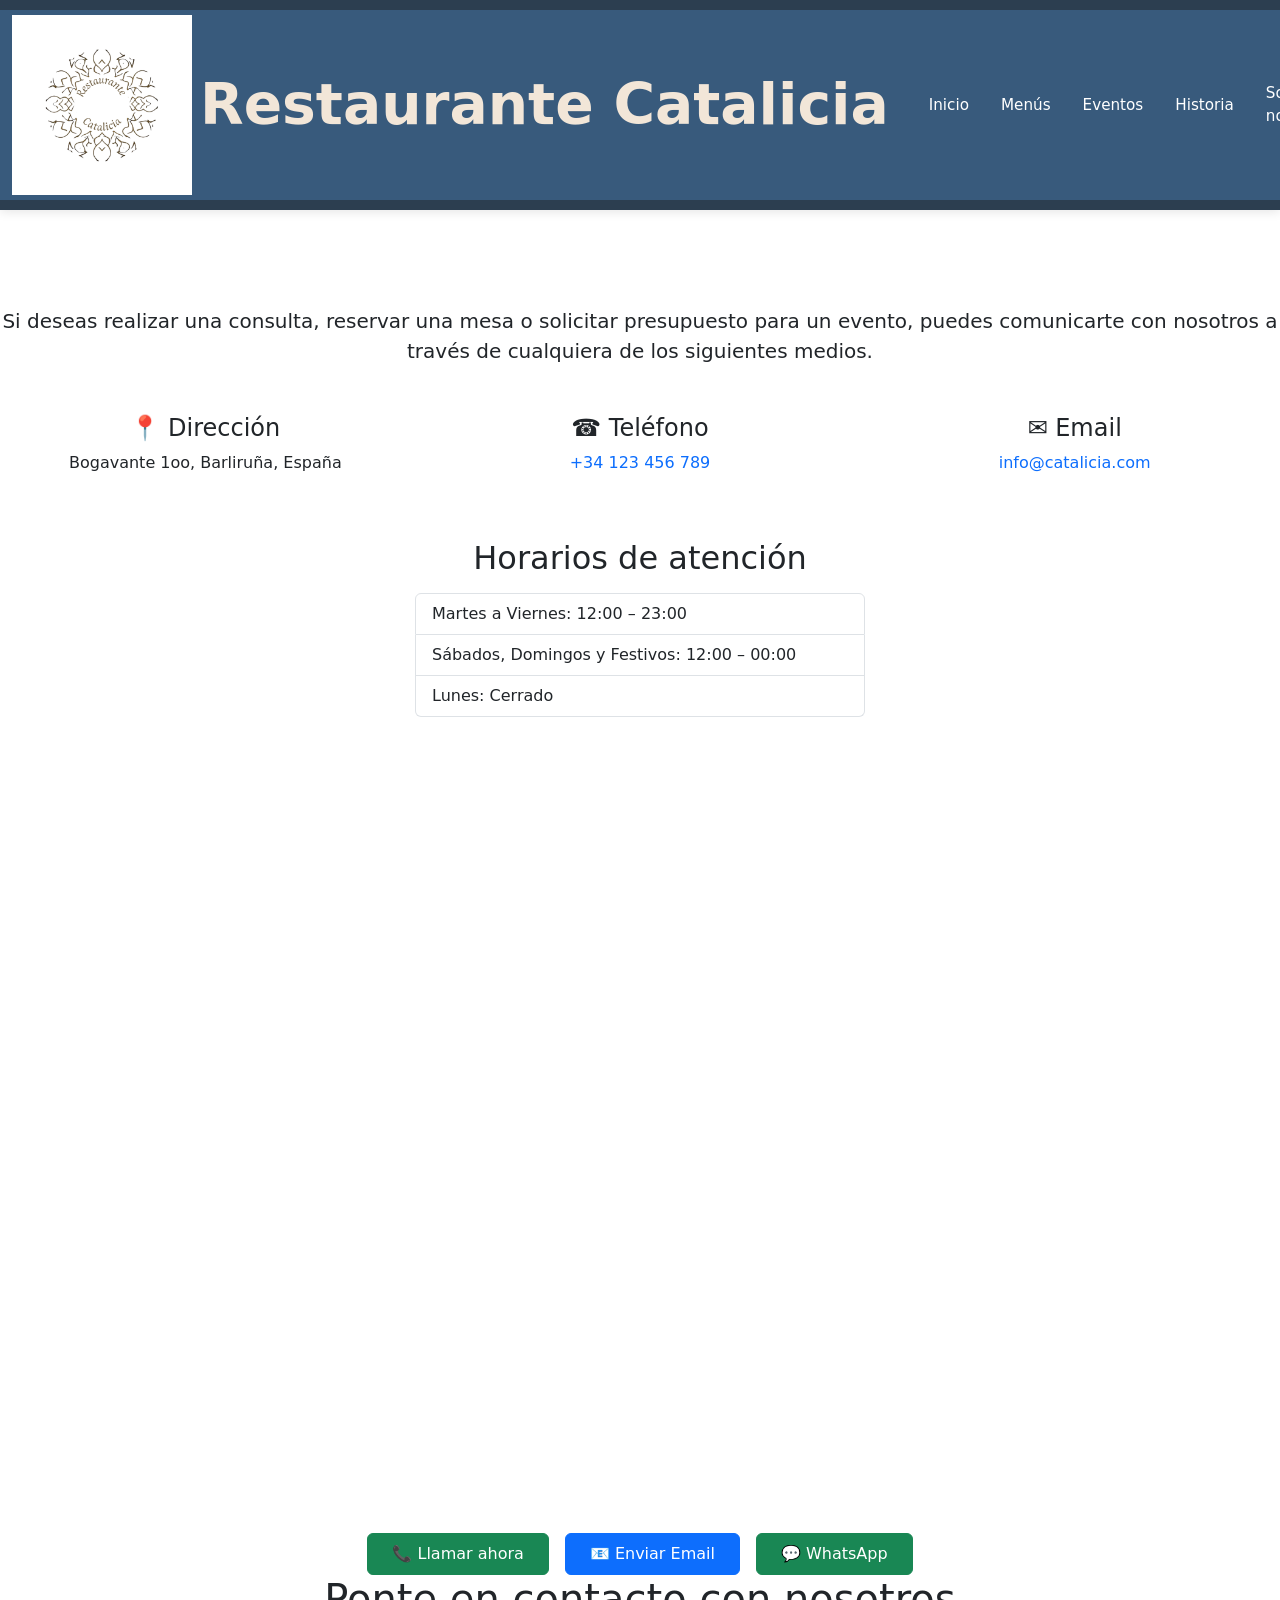
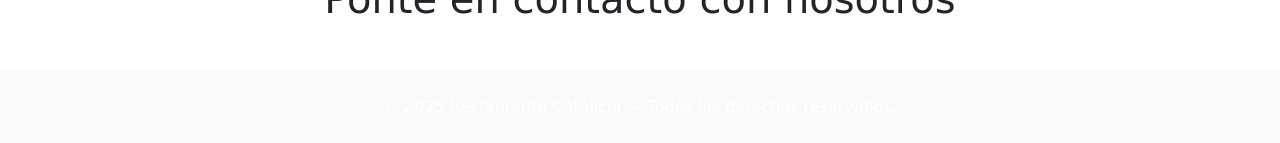
<file: contact.html>
<!DOCTYPE html>
<html lang="es">
<head>
    <meta charset="UTF-8">
    <meta name="viewport" content="width=device-width, initial-scale=1.0">
    <title>Contacto – Restaurante Catalicia</title>
    
    <link href="https://cdn.jsdelivr.net/npm/bootstrap@5.3.2/dist/css/bootstrap.min.css" rel="stylesheet">
    <link rel="stylesheet" href="index.css">
</head>

<body>
    
 <header class="headerContainer">
    <nav class="navbar navbar-expand-lg custom-navbar">
        <div class="container-fluid">
            <a class="navbar-brand d-flex align-items-center fw-bold" href="index.html">
                <img src="images/images_Logos/logoconletra.png" alt="Logo Catalicia" class="logo">
                <span class="ms-2"> Restaurante Catalicia</span>
            </a>

            <button class="navbar-toggler" type="button" data-bs-toggle="collapse" data-bs-target="#NavbarNav">
                <span class="navbar-toggler-icon"></span>
            </button>

            <div class="collapse navbar-collapse" id="NavbarNav">
                <ul class="navbar-nav ms-auto">
                    <li class="nav-item"><a class="nav-link" href="index.html">Inicio</a></li>
                    <li class="nav-item"><a class="nav-link" href="menus.html">Menús</a></li>
                    <li class="nav-item"><a class="nav-link" href="eventos.html">Eventos</a></li>
                    <li class="nav-item"><a class="nav-link" href="historia.html">Historia</a></li>
                    <li class="nav-item"><a class="nav-link" href="sobreNosotros.html">Sobre nosotros</a></li>
                    <li class="nav-item"><a class="nav-link" href="contacto.html">Contacto</a></li>
                </ul>
            </div>
        </div>
    </nav>
</header>  

<main cla
<main class="container py-5"></main>

<p class="text-center mb-5 fs-5">
    Si deseas realizar una consulta, reservar una mesa o solicitar presupuesto para un evento,
    puedes comunicarte con nosotros a través de cualquiera de los siguientes medios.
</p>

<div class="row text-center mb-5">
    <div class="col-md-4">
        <h4>📍 Dirección</h4>
        <p>Bogavante 1oo, Barliruña, España</p>
    </div>
    <div class="col-md-4">
        <h4>☎️ Teléfono</h4>
        <p><a href="tel:+34123456789" class="text-decoration-none">+34 123 456 789</a></p>
    </div>
    <div class="col-md-4">
        <h4>✉️ Email</h4>
        <p><a href="email:info@catalicia.com" class="text-decoration-none">info@catalicia.com</a></p>
    </div>
</div>
<div>
<h2 class="text-center mb-3">Horarios de atención</h2>
<ul class="list-group mx-auto mb-5" style="max-width: 450px;">
    <li class="list-group-item">Martes a Viernes: 12:00 – 23:00</li>
    <li class="list-group-item">Sábados, Domingos y Festivos: 12:00 – 00:00</li>
    <li class="list-group-item">Lunes: Cerrado</li>
</ul>
</div>
<div class="ratio ratio-16x9 mb-5">
  <iframe
    src="https://www.google.com/maps/embed?pb=!1m18!1m12!1m3!1d30288.123456789!2d-0.3454011!3d38.7927067!2m3!1f0!2f0!3f0!3m2!1i1024!2i768!4f13.1!3m3!1m2!1s0x0%3A0x0!2zMzjCsDQ3JzE2LjAiTiAwwrAwMjbn1YzLjEiRQ!5e0!3m2!1ses!2ses!4v1701012345678!5m2!1ses!2ses"
    style="border:0;"
    allowfullscreen=""
    loading="lazy">
  </iframe>
</div>

<div class="d-flex flex-column flex-md-row justify-content-center gap-3 text-center mt-4">
    <a href="tel:+34123456789" class="btn btn-success px-4 py-2">📞 Llamar ahora</a>
    <a href="mailto:info@catalicia.com" class="btn btn-primary px-4 py-2">📧 Enviar Email</a>
    <a href="https://wa.me/34123456789" class="btn btn-success px-4 py-2">💬 WhatsApp</a>
</div>


    <h1 class="text-center mb-4">Ponte en contacto con nosotros</h1>
</main>

<footer class="text-center py-4 bg-light mt-5">
    <p class="mb-0">© 2025 Restaurante Catalicia — Todos los derechos reservados.</p>
</footer>

<script src="https://cdn.jsdelivr.net/npm/bootstrap@5.3.2/dist/js/bootstrap.bundle.min.js"></script>
</body>
</html>
</file>
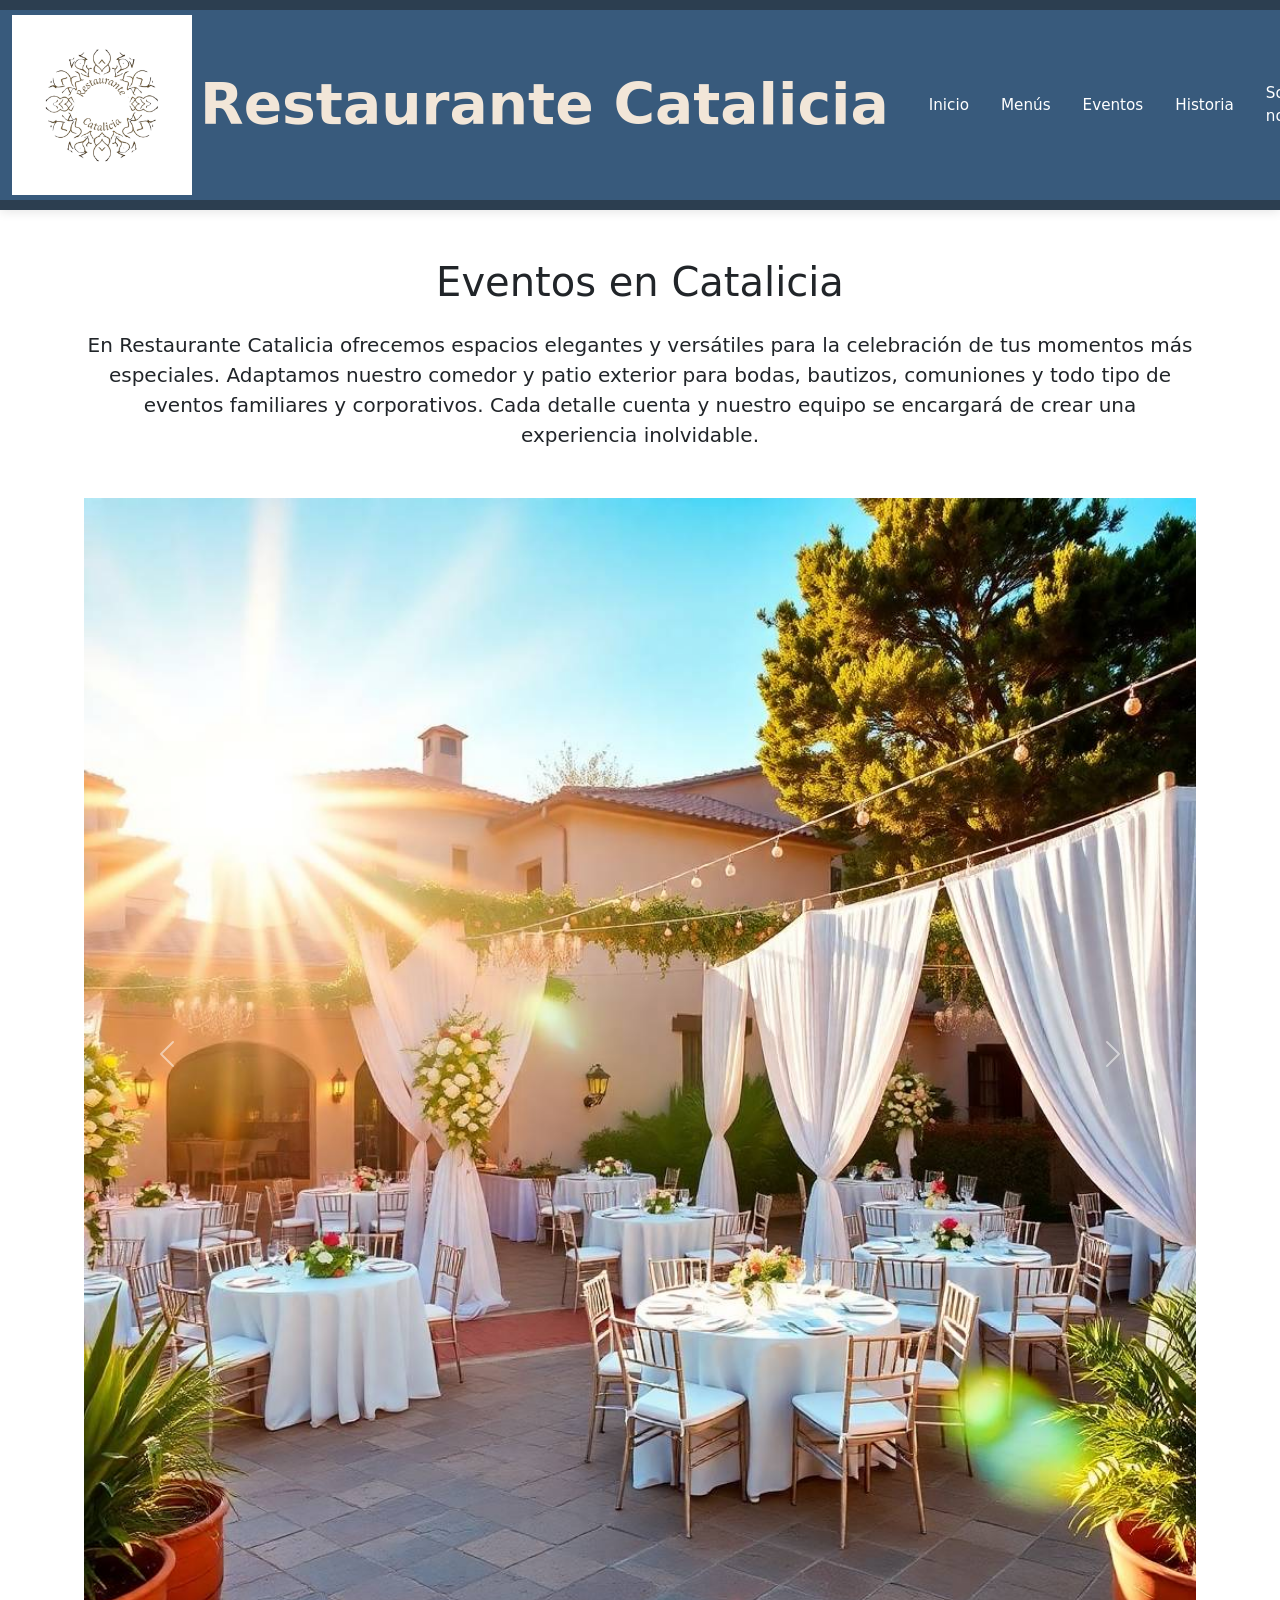
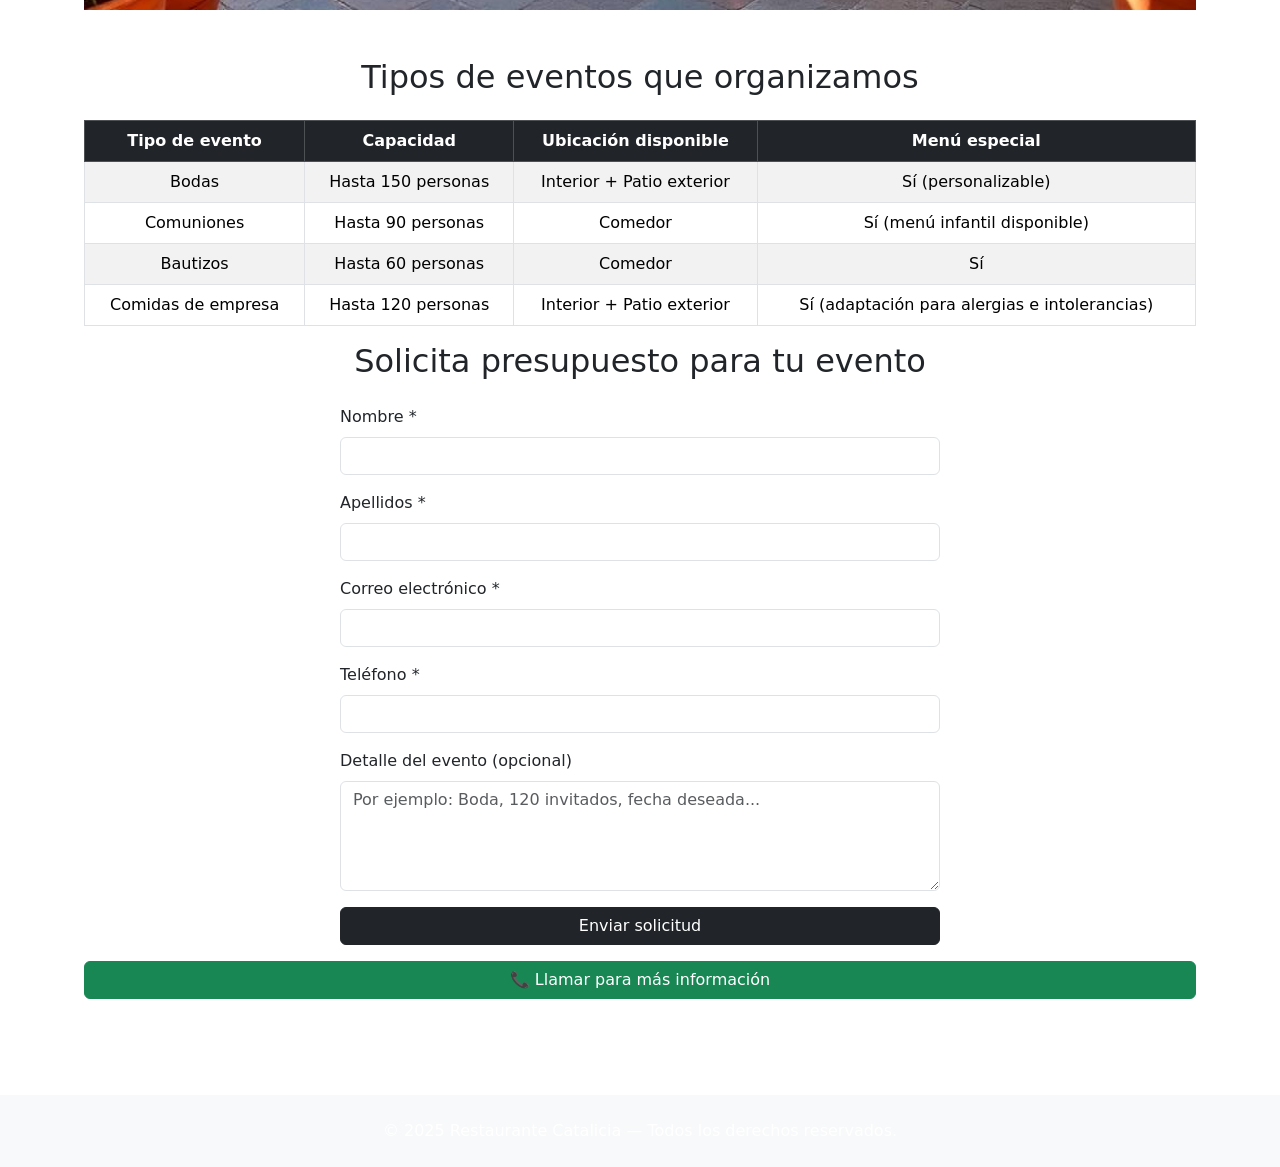
<file: events.html>
<!DOCTYPE html>
<html lang="es">
<head>
    <meta charset="UTF-8">
    <meta name="viewport" content="width=device-width, initial-scale=1.0">
    <title>Eventos</title>
    
    <link href="https://cdn.jsdelivr.net/npm/bootstrap@5.3.2/dist/css/bootstrap.min.css" rel="stylesheet">
    <link rel="stylesheet" href="index.css">
</head>

<body>

    <header class="headerContainer">
    <nav class="navbar navbar-expand-lg custom-navbar">
        <div class="container-fluid">
            <a class="navbar-brand d-flex align-items-center fw-bold" href="index.html">
                <img src="images/images_Logos/logoconletra.png" alt="Logo Catalicia" class="logo">
                <span class="ms-2"> Restaurante Catalicia</span>
            </a>

            <button class="navbar-toggler" type="button" data-bs-toggle="collapse" data-bs-target="#NavbarNav">
                <span class="navbar-toggler-icon"></span>
            </button>

            <div class="collapse navbar-collapse" id="NavbarNav">
                <ul class="navbar-nav ms-auto">
                    <li class="nav-item"><a class="nav-link" href="index.html">Inicio</a></li>
                    <li class="nav-item"><a class="nav-link" href="menus.html">Menús</a></li>
                    <li class="nav-item"><a class="nav-link" href="eventos.html">Eventos</a></li>
                    <li class="nav-item"><a class="nav-link" href="historia.html">Historia</a></li>
                    <li class="nav-item"><a class="nav-link" href="sobreNosotros.html">Sobre nosotros</a></li>
                    <li class="nav-item"><a class="nav-link" href="contacto.html">Contacto</a></li>
                </ul>
            </div>
        </div>
    </nav>
</header>


<main class="container py-5">

    <h1 class="text-center mb-4">Eventos en Catalicia</h1>
    <p class="text-center mb-5 fs-5">
        En Restaurante Catalicia ofrecemos espacios elegantes y versátiles para la celebración de tus momentos más especiales.
        Adaptamos nuestro comedor y patio exterior para bodas, bautizos, comuniones y todo tipo de eventos familiares y corporativos.
        Cada detalle cuenta y nuestro equipo se encargará de crear una experiencia inolvidable.
    </p>

    <div id="carouselEventos" class="carousel slide mb-5" data-bs-ride="carousel">
        <div class="carousel-inner">
            <div class="carousel-item active">
                <img src="images/imagesEvents/events1.jpg" class="d-block w-100" alt="Evento en comedor exterior">
            </div>
            <div class="carousel-item">
                <img src="images/imagesEvents/events2.jpg" class="d-block w-100" alt="Evento en patio exterior">
            </div>
            <div class="carousel-item">
                <img src="images/imagesEvents/events4.jpg" class="d-block w-100" alt="Decoración para boda">
            </div>
            <div class="carousel-item">
                <img src="images/imagesEvents/events5.jpg" class="d-block w-100" alt="Montaje para comida de empresa">
            </div>
        </div>

        <button class="carousel-control-prev" type="button" data-bs-target="#carouselEventos" data-bs-slide="prev">
            <span class="carousel-control-prev-icon"></span>
        </button>
        <button class="carousel-control-next" type="button" data-bs-target="#carouselEventos" data-bs-slide="next">
            <span class="carousel-control-next-icon"></span>
        </button>
    </div>
<h2 class="text-center mt-5 mb-4">Tipos de eventos que organizamos</h2>

<div class="table-responsive">
    <table class="table table-bordered table-striped text-center align-middle">
        <thead class="table-dark">
            <tr>
                <th>Tipo de evento</th>
                <th>Capacidad</th>
                <th>Ubicación disponible</th>
                <th>Menú especial</th>
            </tr>
        </thead>
        <tbody>
            <tr>
                <td>Bodas</td>
                <td>Hasta 150 personas</td>
                <td>Interior + Patio exterior</td>
                <td>Sí (personalizable)</td>
            </tr>
            <tr>
                <td>Comuniones</td>
                <td>Hasta 90 personas</td>
                <td>Comedor</td>
                <td>Sí (menú infantil disponible)</td>
            </tr>
            <tr>
                <td>Bautizos</td>
                <td>Hasta 60 personas</td>
                <td>Comedor</td>
                <td>Sí</td>
            </tr>
            <tr>
                <td>Comidas de empresa</td>
                <td>Hasta 120 personas</td>
                <td>Interior + Patio exterior</td>
                <td>Sí (adaptación para alergias e intolerancias)</td>
            </tr>
        </tbody>
    </table>
</div>


    <h2 class="text-center mb-4">Solicita presupuesto para tu evento</h2>

    <form class="mx-auto" style="max-width: 600px;">
        <div class="mb-3">
            <label for="nombre" class="form-label">Nombre *</label>
            <input type="text" class="form-control" id="nombre" required>
        </div>
        <div class="mb-3">
            <label for="apellidos" class="form-label">Apellidos *</label>
            <input type="text" class="form-control" id="apellidos" required>
        </div>
        <div class="mb-3">
            <label for="email" class="form-label">Correo electrónico *</label>
            <input type="email" class="form-control" id="email" required>
        </div>
        <div class="mb-3">
            <label for="telefono" class="form-label">Teléfono *</label>
            <input type="tel" class="form-control" id="telefono" required>
        </div>
        <div class="mb-3">
            <label for="detalle" class="form-label">Detalle del evento (opcional)</label>
            <textarea class="form-control" id="detalle" rows="4" placeholder="Por ejemplo: Boda, 120 invitados, fecha deseada..."></textarea>
        </div>
        <button type="submit" class="btn btn-dark w-100">Enviar solicitud</button>
    </form>

    <a href="tel:+34123456789" class="btn btn-success w-100 mt-3">📞 Llamar para más información</a>


</main>


<footer class="text-center py-4 bg-light mt-5">
    <p class="mb-0">© 2025 Restaurante Catalicia — Todos los derechos reservados.</p>
</footer>

<script src="https://cdn.jsdelivr.net/npm/bootstrap@5.3.2/dist/js/bootstrap.bundle.min.js"></script>
</body>
</html>
</file>
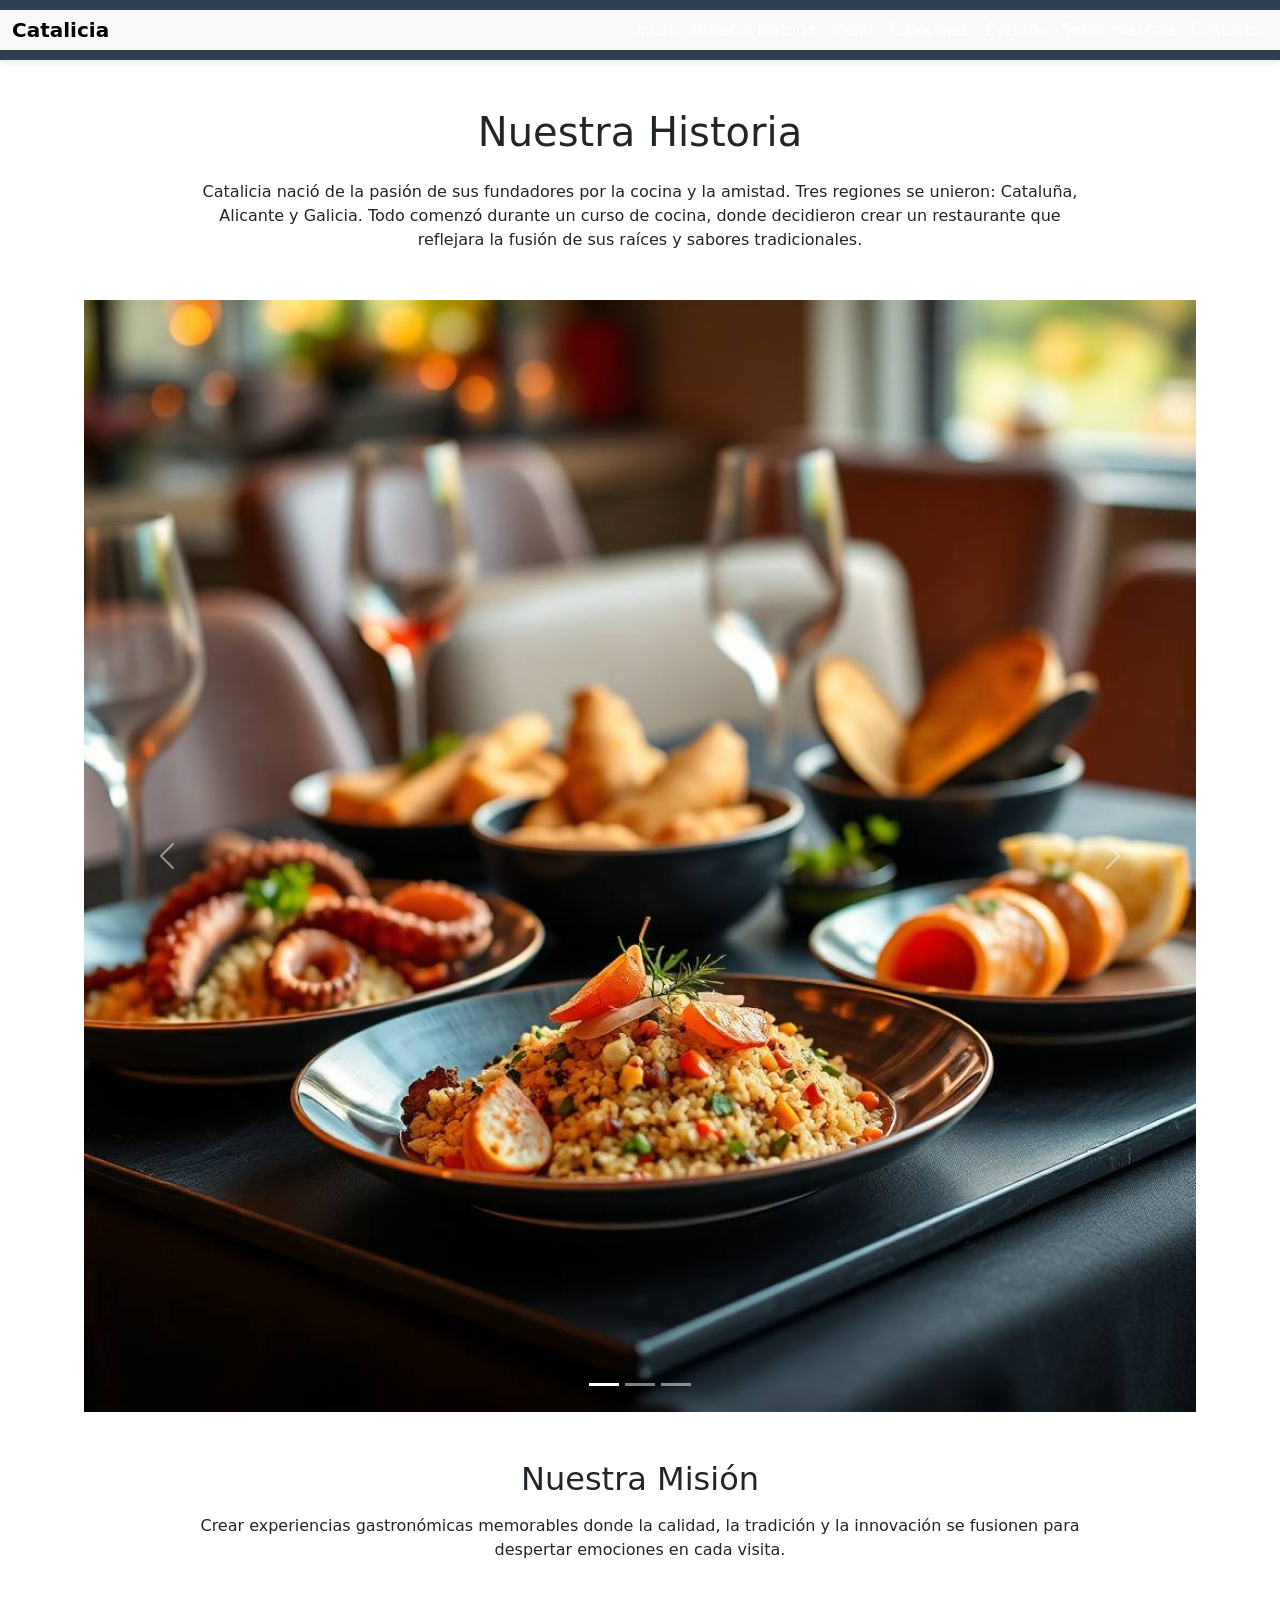
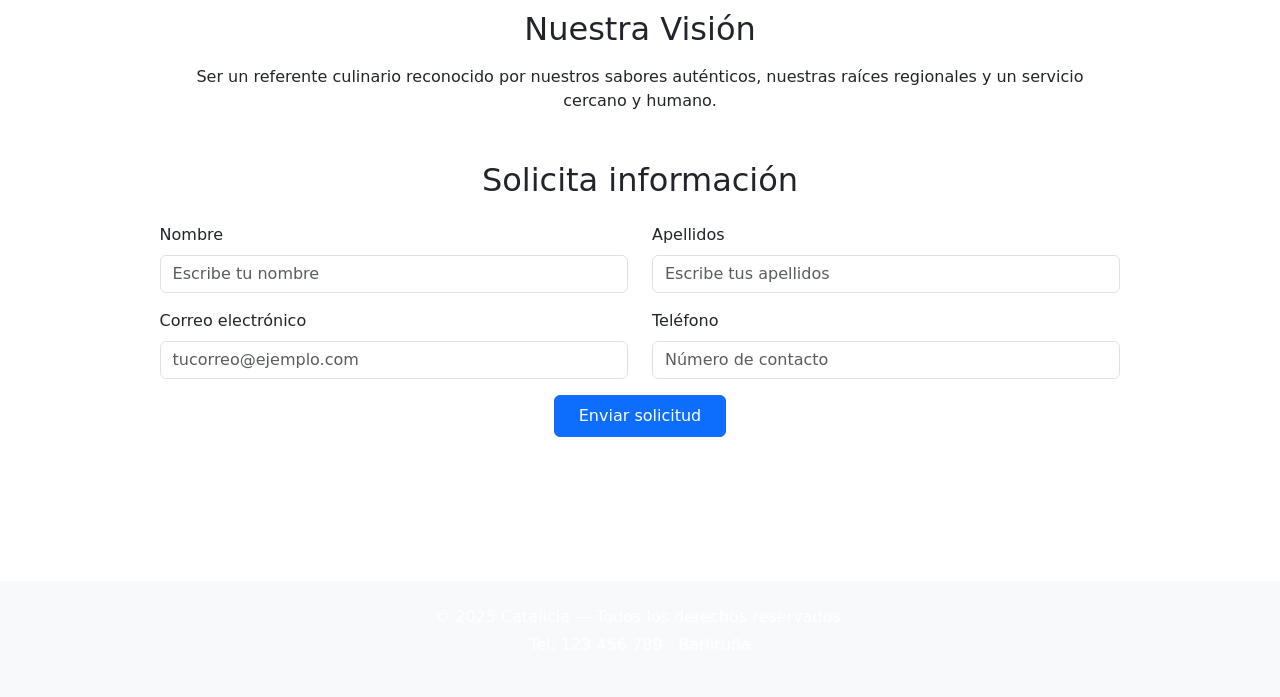
<file: historia.html>
<!DOCTYPE html>
<html lang="es">
<head>
    <meta charset="UTF-8">
    <meta name="viewport" content="width=device-width, initial-scale=1.0">
    <title>Historia</title>

    <link href="https://cdn.jsdelivr.net/npm/bootstrap@5.3.2/dist/css/bootstrap.min.css" rel="stylesheet">
    <link rel="stylesheet" href="index.css">

</head>
    <script src="https://cdn.jsdelivr.net/npm/bootstrap@5.3.3/dist/js/bootstrap.bundle.min.js"></script>

<body>

    <header class="headerContainer">
    <nav class="navbar navbar-expand-lg navbar-light bg-light">
        <div class="container-fluid">

            
            <a class="navbar-brand fw-bold" href="index.html">Catalicia</a>

            
            <button class="navbar-toggler" type="button" data-bs-toggle="collapse"
                data-bs-target="#NavbarNav" aria-controls="NavbarNav" aria-expanded="false"
                aria-label="Toggle navigation">
                <span class="navbar-toggler-icon"></span>
            </button>

            
            <div class="collapse navbar-collapse" id="NavbarNav">
                <ul class="navbar-nav ms-auto">

                    <li class="nav-item">
                        <a class="nav-link" href="index.html">Inicio</a>
                    </li>

                    <li class="nav-item">
                        <a class="nav-link" href="historia.html">Nuestra Historia</a>
                    </li>

                    <li class="nav-item">
                        <a class="nav-link" href="menu.html">Menú</a>
                    </li>

                    <li class="nav-item">
                        <a class="nav-link" href="especiales.html">Especiales</a>
                    </li>

                    <li class="nav-item">
                        <a class="nav-link" href="eventos.html">Eventos</a>
                    </li>

                    <li class="nav-item">
                        <a class="nav-link" href="sobre-nosotros.html">Sobre nosotros</a>
                    </li>

                    <li class="nav-item">
                        <a class="nav-link" href="contacto.html">Contacto</a>
                    </li>

                </ul>
            </div>
        </div>
    </nav>
</header>



    <main class="mainContainer container py-5">

        <section class="sectionHistory text-center mb-5">
            <h1 class="sectionTitle mb-4">Nuestra Historia</h1>
            <p class="sectionDescription mx-auto" style="max-width: 900px;">
                Catalicia nació de la pasión de sus fundadores por la cocina y la amistad.
                Tres regiones se unieron: Cataluña, Alicante y Galicia. Todo comenzó durante un
                curso de cocina, donde decidieron crear un restaurante que reflejara la fusión
                de sus raíces y sabores tradicionales.
            </p>
        </section>

        
        <section class="sectionCarouselHistory mb-5">

            <div id="carouselHistoria" class="carousel slide" data-bs-ride="carousel">
                <div class="carousel-indicators">
                    <button type="button" data-bs-target="#carouselHistoria" data-bs-slide-to="0" class="active"></button>
                    <button type="button" data-bs-target="#carouselHistoria" data-bs-slide-to="1"></button>
                    <button type="button" data-bs-target="#carouselHistoria" data-bs-slide-to="2"></button>
                </div>
                <div class="carousel-inner">
                    <div class="carousel-item active">
                        <img src="images/imagesFood/food8.jpg" class="d-block w-100" alt="Mesa con platos variados">
                    </div>
                    <div class="carousel-item">
                        <img src="images/imagesFrontal/frontal1.jpg" class="d-block w-100" alt="Fachada del restaurante">
                    </div>
                    <div class="carousel-item">
                        <img src="images/imagesKitchen/kitchen4.jpg" class="d-block w-100" alt="Cocina del restaurante">
                    </div>
                </div>
                <button class="carousel-control-prev" type="button" data-bs-target="#carouselHistoria" data-bs-slide="prev">
                    <span class="carousel-control-prev-icon"></span>
                </button>
                <button class="carousel-control-next" type="button" data-bs-target="#carouselHistoria" data-bs-slide="next">
                    <span class="carousel-control-next-icon"></span>
                </button>
            </div>
        </section>

        <section class="sectionMissionVision text-center">
            <h2 class="sectionTitle mb-3">Nuestra Misión</h2>
            <p class="sectionDescription mx-auto" style="max-width: 900px;">
                Crear experiencias gastronómicas memorables donde la calidad, la tradición
                y la innovación se fusionen para despertar emociones en cada visita.
            </p>

            <h2 class="sectionTitle mt-5 mb-3">Nuestra Visión</h2>
            <p class="sectionDescription mx-auto" style="max-width: 900px;">
                Ser un referente culinario reconocido por nuestros sabores auténticos,
                nuestras raíces regionales y un servicio cercano y humano.
            </p>
        </section>

        <section class="container my-5">
  <h2 class="text-center mb-4">Solicita información</h2>
  <form>
    <div class="row mb-3">
      <div class="col-md-6">
        <label for="nombre" class="form-label">Nombre</label>
        <input type="text" class="form-control" id="nombre" placeholder="Escribe tu nombre" required>
      </div>
      <div class="col-md-6">
        <label for="apellidos" class="form-label">Apellidos</label>
        <input type="text" class="form-control" id="apellidos" placeholder="Escribe tus apellidos" required>
      </div>
    </div>

    <div class="row mb-3">
      <div class="col-md-6">
        <label for="email" class="form-label">Correo electrónico</label>
        <input type="email" class="form-control" id="email"
               placeholder="tucorreo@ejemplo.com" required>
      </div>
      <div class="col-md-6">
        <label for="telefono" class="form-label">Teléfono</label>
        <input type="tel" class="form-control" id="telefono" placeholder="Número de contacto" required>
      </div>
    </div>

    <div class="text-center">
      <button type="submit" class="btn btn-primary px-4 py-2">
        Enviar solicitud
      </button>
    </div>
  </form>
</section>


    </main>

    <footer class="footerContainer text-center p-4 bg-light mt-5">
        <p class="footerText mb-1">© 2025 Catalicia — Todos los derechos reservados.</p>
        <p class="footerText">Tel: 123 456 789 · Barliruña</p>
    </footer>

    <script src="https://cdn.jsdelivr.net/npm/bootstrap@5.3.3/dist/js/bootstrap.bundle.min.js"></script>

    
</body>
</html>
</file>
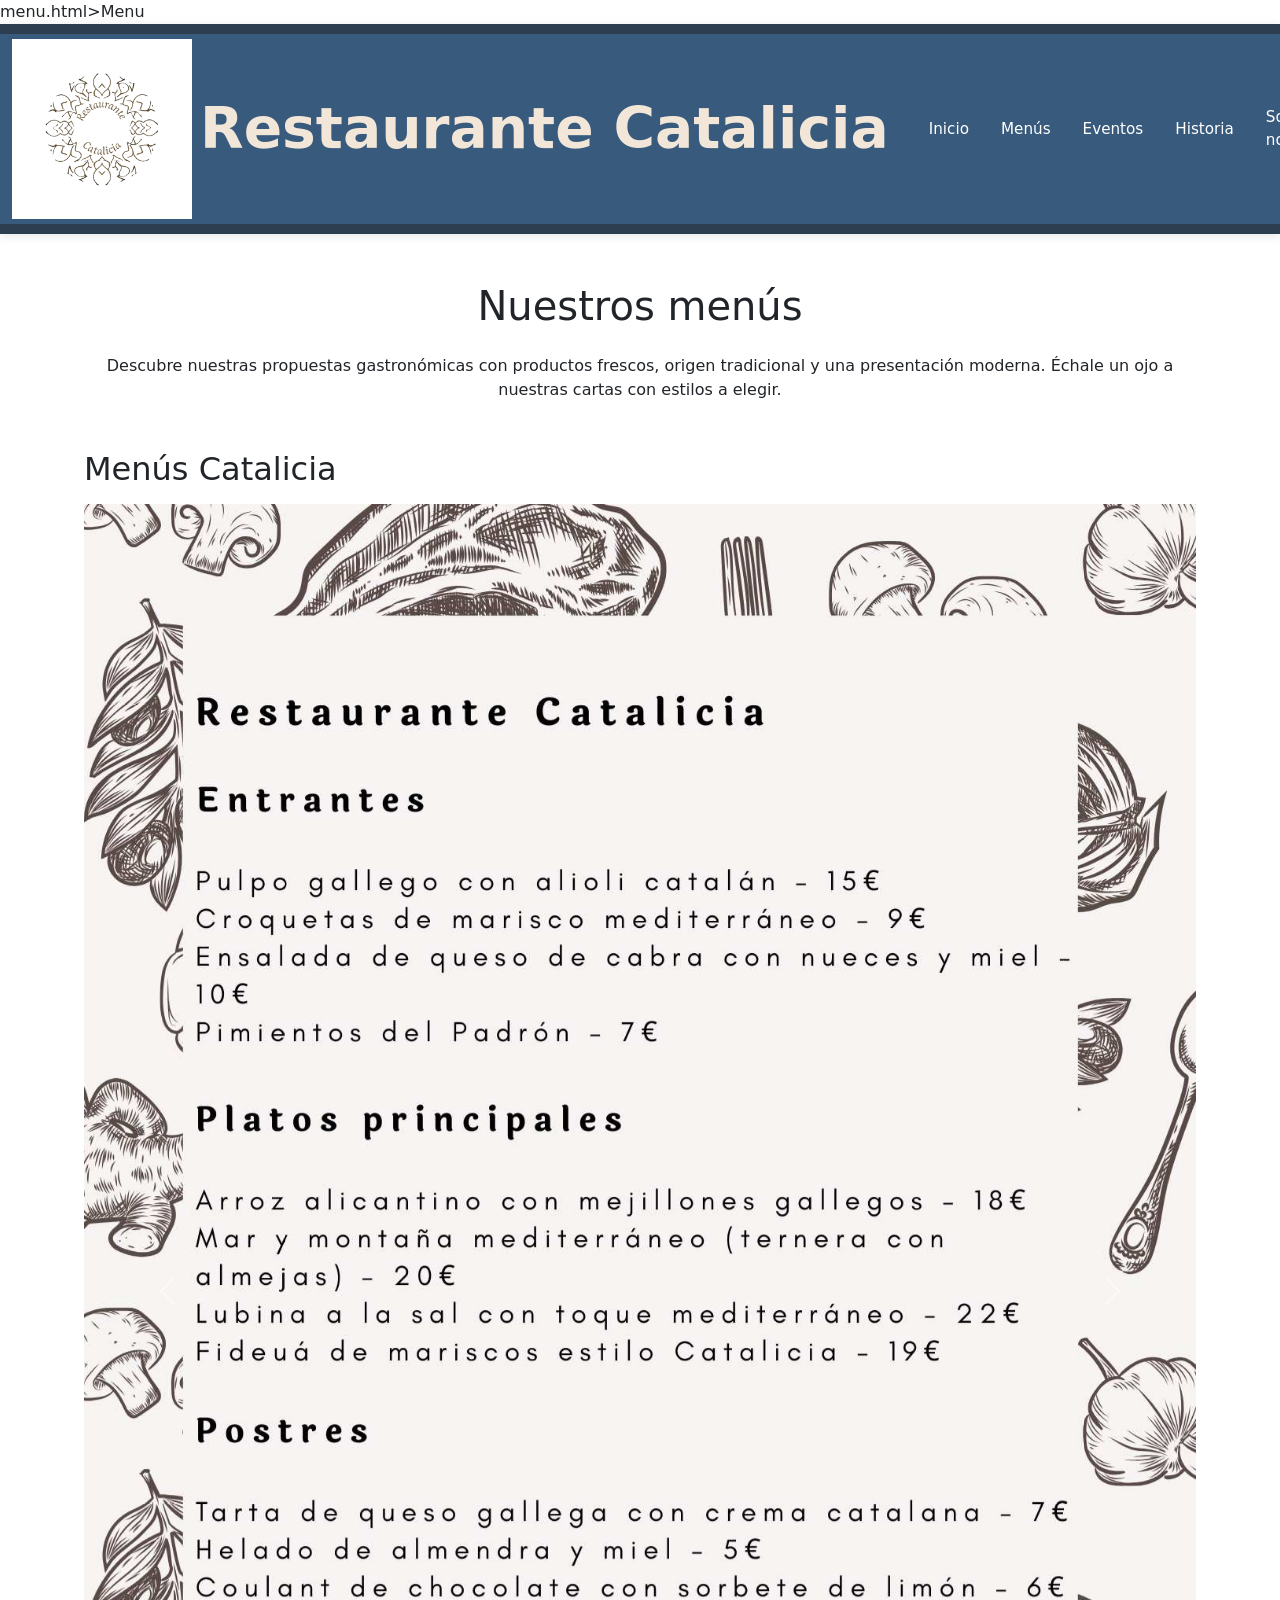
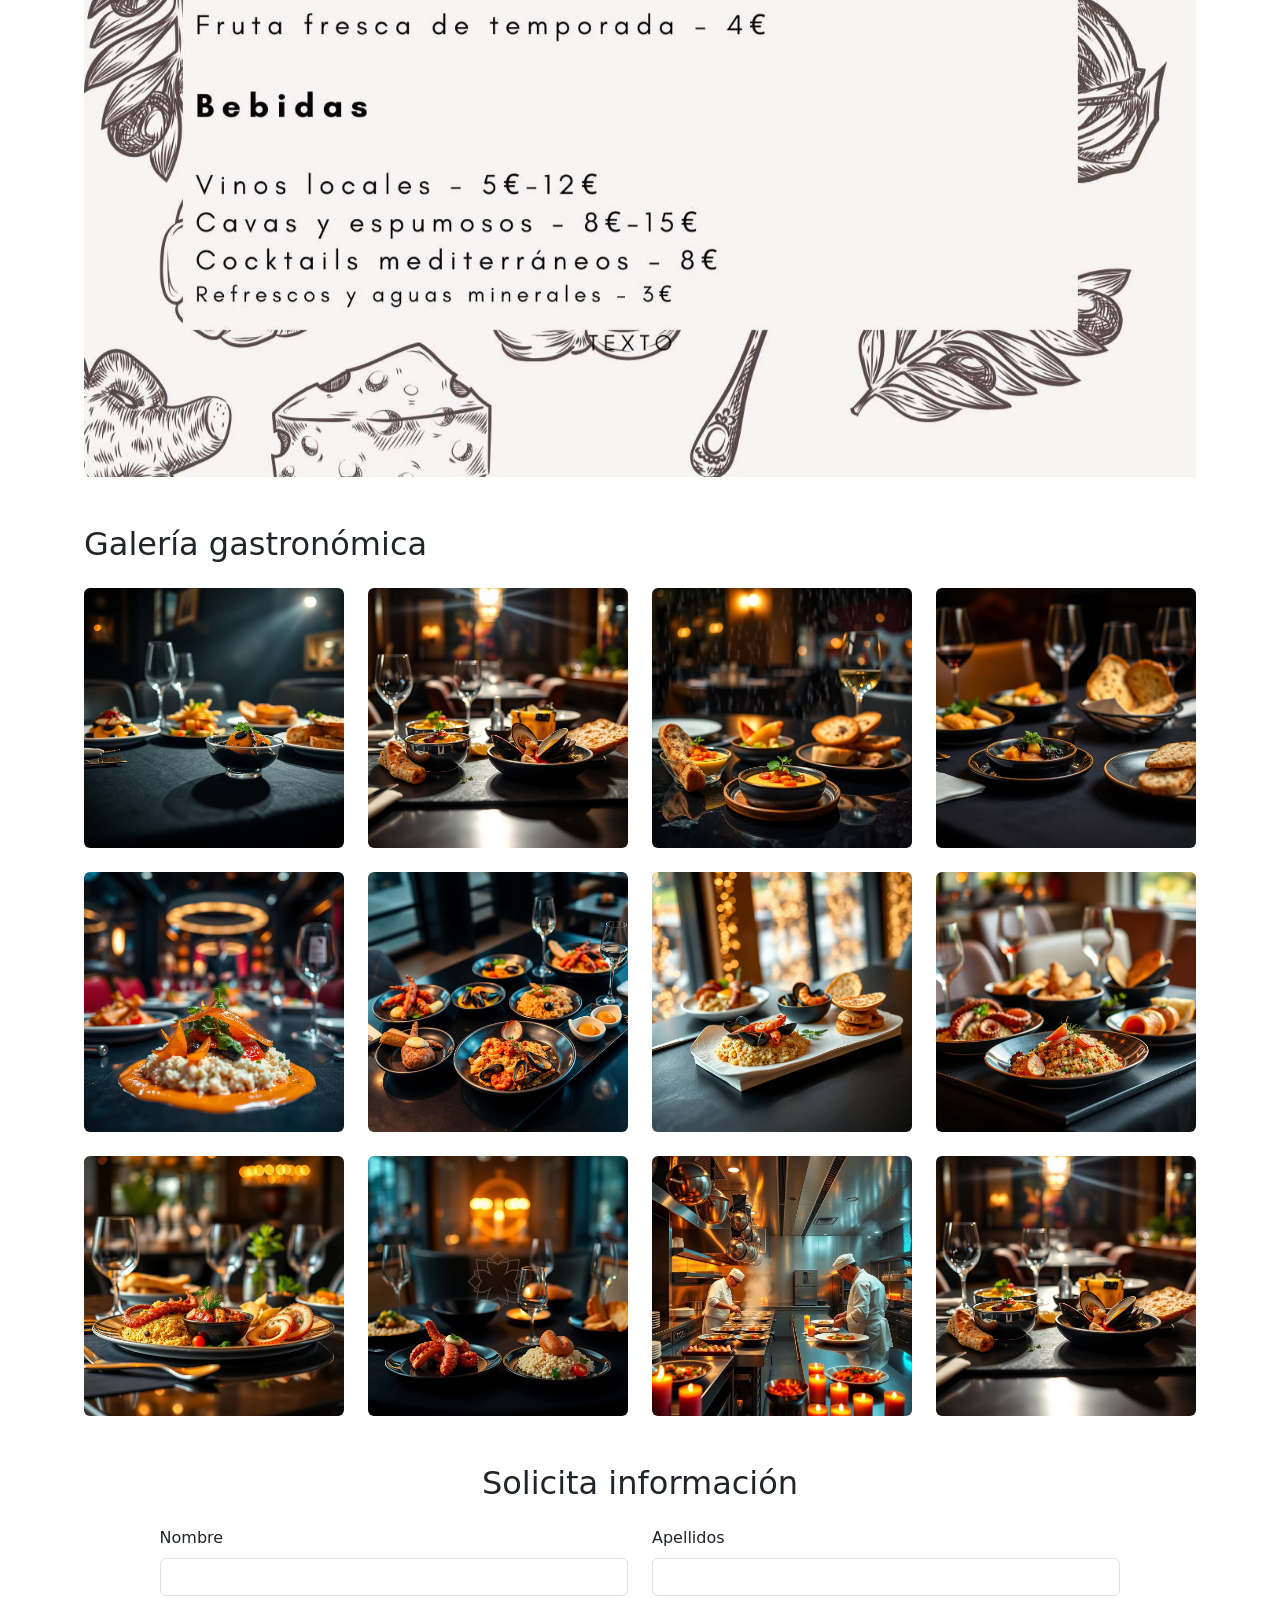
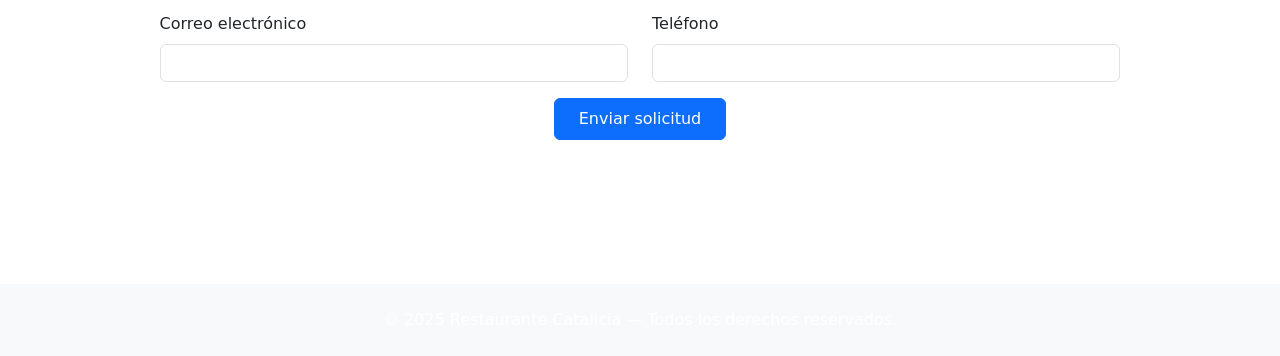
<file: menu.html>
menu.html>Menu</title>
    <link href="https://cdn.jsdelivr.net/npm/bootstrap@5.3.2/dist/css/bootstrap.min.css" rel="stylesheet">
    <link rel="stylesheet" href="index.css">
    
</head>
<body>
 <header class="headerContainer">
    <nav class="navbar navbar-expand-lg custom-navbar">
        <div class="container-fluid">
            <a class="navbar-brand d-flex align-items-center fw-bold" href="index.html">
                <img src="images/images Logos/logoconletra.png" alt="Logo Catalicia" class="logo">
                <span class="ms-2"> Restaurante Catalicia</span>
            </a>

            <button class="navbar-toggler" type="button" data-bs-toggle="collapse" data-bs-target="#NavbarNav">
                <span class="navbar-toggler-icon"></span>
            </button>

            <div class="collapse navbar-collapse" id="NavbarNav">
                <ul class="navbar-nav ms-auto">
                    <li class="nav-item"><a class="nav-link" href="index.html">Inicio</a></li>
                    <li class="nav-item"><a class="nav-link" href="menus.html">Menús</a></li>
                    <li class="nav-item"><a class="nav-link" href="eventos.html">Eventos</a></li>
                    <li class="nav-item"><a class="nav-link" href="historia.html">Historia</a></li>
                    <li class="nav-item"><a class="nav-link" href="sobreNosotros.html">Sobre nosotros</a></li>
                    <li class="nav-item"><a class="nav-link" href="contacto.html">Contacto</a></li>
                </ul>
            </div>
        </div>
    </nav>
</header>
    <main class="container py-5">

    <h1 class="text-center mb-4">Nuestros menús</h1>
    <p class="text-center mb-5">
        Descubre nuestras propuestas gastronómicas con productos frescos, origen tradicional y una presentación moderna. 
        Échale un ojo a nuestras cartas con estilos a elegir.
    </p>

    <h2 class="mb-3">Menús Catalicia</h2>

    <div id="carouselMenus" class="carousel slide mb-5" data-bs-ride="carousel">

        <div class="carousel-inner">
            <div class="carousel-item active">
                <img src="images/Menu/carta.jpg" class="d-block w-100 carouselImg" alt="Menú Catalicia">
            </div>
            <div class="carousel-item">
                <img src="images/Menu/menu2.jpg" class="d-block w-100 carouselImg" alt="Menú Gourmet Catalicia">
            </div>
            <div class="carousel-item">
                <img src="images/Menu/menu3.jpg" class="d-block w-100 carouselImg" alt="Menú selección mediterránea">
            </div>
            <div class="carousel-item">
                <img src="images/Menu/menu4.jpg" class="d-block w-100 carouselImg" alt="Menú selección mediterránea">
            </div>
        </div>

        <button class="carousel-control-prev" type="button" data-bs-target="#carouselMenus" data-bs-slide="prev">
            <span class="carousel-control-prev-icon"></span>
        </button>
        <button class="carousel-control-next" type="button" data-bs-target="#carouselMenus" data-bs-slide="next">
            <span class="carousel-control-next-icon"></span>
        </button>
    </div>
     
        <h2 class="mb-4">Galería gastronómica</h2>
        <div class="row g-4">
            <!-- 10 imágenes cuadradas 1:1 -->
            <div class="col-6 col-md-4 col-lg-3"><img src="images/imagesFood/food1.jpg" class="img-fluid rounded" alt="imagen de menú degustación"></div>
            <div class="col-6 col-md-4 col-lg-3"><img src="images/imagesFood/food2.jpg" class="img-fluid rounded" alt="imagen de entrantes"></div>
            <div class="col-6 col-md-4 col-lg-3"><img src="images/imagesFood/food3.jpg" class="img-fluid rounded" alt="imagen de postres variados"></div>
            <div class="col-6 col-md-4 col-lg-3"><img src="images/imagesFood/food4.jpg" class="img-fluid rounded" alt="imagen de menú selección mediterranea"></div>
            <div class="col-6 col-md-4 col-lg-3"><img src="images/imagesFood/food5.jpg" class="img-fluid rounded" alt="imagen de plato gourmet"></div>
            <div class="col-6 col-md-4 col-lg-3"><img src="images/imagesFood/food6.jpg" class="img-fluid rounded" alt="menú selección atlántica"></div>
            <div class="col-6 col-md-4 col-lg-3"><img src="images/imagesFood/food7.jpg" class="img-fluid rounded" alt="plato paella mediterranea con cigalas gallegas"></div>
            <div class="col-6 col-md-4 col-lg-3"><img src="images/imagesFood/food8.jpg" class="img-fluid rounded" alt="plato estrella del menú Catalicia"></div>
            <div class="col-6 col-md-4 col-lg-3"><img src="images/imagesFood/food9.jpg" class="img-fluid rounded" alt="presentación de un arroz alicantino con pulpo gallego"></div>
            <div class="col-6 col-md-4 col-lg-3"><img src="images/imagesFood/food10.jpg" class="img-fluid rounded" alt="imagen de entrantes menu atlántico"></div>
            <div class="col-6 col-md-4 col-lg-3"><img src="images/imagesKitchen/kitchen1.jpg" class="img-fluid rounded" alt="imagen de cocineros en una cocina de restaurante"></div>
            <div class="col-6 col-md-4 col-lg-3"><img src="images/imagesFood/food2.jpg" class="img-fluid rounded" alt="imagen de entrantes"></div>

        </div>

        <section class="container my-5">
  <h2 class="text-center mb-4">Solicita información</h2>
  <form>
    <div class="row mb-3">
      <div class="col-md-6">
        <label class="form-label">Nombre</label>
        <input type="text" class="form-control" required>
      </div>
      <div class="col-md-6">
        <label class="form-label">Apellidos</label>
        <input type="text" class="form-control" required>
      </div>
    </div>

    <div class="row mb-3">
      <div class="col-md-6">
        <label class="form-label">Correo electrónico</label>
        <input type="email" class="form-control" required>
      </div>
      <div class="col-md-6">
        <label class="form-label">Teléfono</label>
        <input type="tel" class="form-control" required>
      </div>
    </div>

    <div class="text-center">
      <button type="submit" class="btn btn-primary px-4 py-2">
        Enviar solicitud
      </button>
    </div>
  </form>
</section>


    </main>


    <footer class="text-center py-4 bg-light mt-5">
        <p class="mb-0">© 2025 Restaurante Catalicia — Todos los derechos reservados.</p>
    </footer>


<script src="https://cdn.jsdelivr.net/npm/bootstrap@5.3.2/dist/js/bootstrap.bundle.min.js"></script>

    

</body>
</html>
</file>
<file: index.css>
:root {
    --azul-principal: #385A7C; 
    --beige-texto: #F2E6D8;
    --azul-claro: #AFC3D1;
    --marron-oscuro: #5C4B4B;
}


.custom-navbar {
    background-color: var(--azul-principal) !important;
    padding: 0.8rem 1rem;
}

.custom-navbar .logo {
    width: 180px;
    height: 180px;
    object-fit: contain;
}

.custom-navbar .navbar-brand span {
    color: var(--beige-texto);
    font-size: 1.5cm;
    
}


.custom-navbar .nav-link {
    color: var(--beige-texto) !important;
    font-size: 1.1rem;
    margin-left: 1rem;
}


.custom-navbar .nav-link:hover {
    color: var(--azul-claro) !important;
}


.custom-navbar .nav-link.active {
    color: var(--azul-claro) !important;
    border-bottom: 2px solid var(--azul-claro);
}


.custom-navbar {
    min-height: 180px; 
    display: flex;
    align-items: center;
}

.custom-navbar .navbar-brand {
    display: flex;
    align-items: center;
}

.custom-navbar .navbar-nav .nav-link {
    display: flex;
    align-items: center;
}

@media (max-width: 992px) {
    .custom-navbar .navbar-nav {
        text-align: center;
        margin-top: 10px;
    }
}

.body{
    background-color: #F2E6D8 ;
}

.container {
    width: 90%;
    max-width: 1200px;
    margin: 0 auto;
    padding: 0 20px;
}


header {
    background-color: #2c3e50;
    color: white;
    padding: 15px 0;
    box-shadow: 0 2px 10px rgba(0,0,0,0.1);
}

.navbar {
    padding: 0;
}

.navbar-brand-container {
    display: flex;
    flex-direction: column;
}

.navbar-brand-container h1 {
    font-size: 2rem;
    margin-bottom: 0;
    letter-spacing: 1px;
    color: white;
}

.tagline {
    font-size: 1rem;
    font-style: italic;
    opacity: 0.8;
    margin-bottom: 0;
    color: white;
}

.navbar-nav {
    align-items: center;
}

.navbar-nav .nav-link {
    color: white !important;
    font-weight: 500;
    padding: 8px 15px;
    transition: color 0.3s;
}

header {
    background-color: #2c3e50;
    color: white;
    padding: 10px 0;
    box-shadow: 0 2px 10px rgba(0,0,0,0.1);
    position: sticky;
    top: 0;
    z-index: 1000;
}

.navbar {
    padding: 0;
}


.navbar-brand-container {
    display: flex;
    align-items: center;
}

.logo-wrapper {
    display: flex;
    align-items: center;
    gap: 12px;
    padding: 5px 0;
}

.logo-img {
    width: 50px;
    height: 50px;
    object-fit: contain;
    border-radius: 8px;
}

.logo-text {
    display: flex;
    flex-direction: column;
    justify-content: center;
}

.logo-text h1 {
    font-size: 1.5rem;
    margin-bottom: 0;
    letter-spacing: 1px;
    color: white;
    font-weight: bold;
    line-height: 1.2;
}

.tagline {
    font-size: 0.8rem;
    font-style: italic;
    opacity: 0.8;
    margin-bottom: 0;
    color: white;
    line-height: 1;
}


.navbar-nav {
    align-items: center;
}

.navbar-nav .nav-link {
    color: white !important;
    font-weight: 500;
    padding: 8px 12px;
    transition: color 0.3s;
    font-size: 0.95rem;
}

.navbar-nav .nav-link:hover {
    color: #e74c3c !important;
}

.navbar-toggler {
    border-color: rgba(255,255,255,0.5);
    padding: 4px 8px;
}

.navbar-toggler-icon {
    width: 1.2em;
    height: 1.2em;
}


@media (max-width: 768px) {
    .logo-wrapper {
        gap: 8px;
    }
    
    .logo-img {
        width: 40px;
        height: 40px;
    }
    
    .logo-text h1 {
        font-size: 1.3rem;
    }
    
    .tagline {
        font-size: 0.75rem;
    }
    
    .navbar-nav .nav-link {
        padding: 6px 10px;
        font-size: 0.9rem;
    }
}

@media (max-width: 480px) {
    .logo-text h1 {
        font-size: 1.1rem;
    }
    
    .tagline {
        font-size: 0.7rem;
    }
    
    .logo-img {
        width: 35px;
        height: 35px;
    }
}


.intro {
    padding: 60px 0;
    background-color: white;
    text-align: center;
}

.intro h2 {
    font-size: 2rem;
    margin-bottom: 20px;
    color: #2c3e50;
}

.intro p {
    font-size: 1.1rem;
    max-width: 800px;
    margin: 0 auto;
    line-height: 1.8;
}

.experience {
    padding: 60px 0;
    background-color: #f5f5f5;
    text-align: center;
}

.experience h2 {
    font-size: 2rem;
    margin-bottom: 20px;
    color: #2c3e50;
}

.experience p {
    font-size: 1.1rem;
    max-width: 800px;
    margin: 0 auto 30px;
    line-height: 1.8;
}

.btn-menu {
    display: inline-block;
    background-color: #e74c3c;
    color: white;
    padding: 12px 30px;
    text-decoration: none;
    border-radius: 5px;
    font-weight: bold;
    transition: background-color 0.3s;
}

.btn-menu:hover {
    background-color: #c0392b;
    color: white;
}

.navbar-nav .nav-link:hover {
    color: #e74c3c !important;
}

.navbar-toggler {
    border-color: rgba(255,255,255,0.5);
}

.navbar-toggler-icon {
    background-image: url("data:image/svg+xml,%3csvg xmlns='http://www.w3.org/2000/svg' viewBox='0 0 30 30'%3e%3cpath stroke='rgba%28255, 255, 255, 0.8%29' stroke-linecap='round' stroke-miterlimit='10' stroke-width='2' d='M4 7h22M4 15h22M4 23h22'/%3e%3c/svg%3e");
}


.intro {
    padding: 60px 0;
    background-color: white;
    text-align: center;
}

.intro h2 {
    font-size: 2rem;
    margin-bottom: 20px;
    color: #2c3e50;
}

.intro p {
    font-size: 1.1rem;
    max-width: 800px;
    margin: 0 auto;
    line-height: 1.8;
}


.experience {
    padding: 60px 0;
    background-color: #f5f5f5;
    text-align: center;
}

.experience h2 {
    font-size: 2rem;
    margin-bottom: 20px;
    color: #2c3e50;
}

.experience p {
    font-size: 1.1rem;
    max-width: 800px;
    margin: 0 auto 30px;
    line-height: 1.8;
}

.btn-menu {
    display: inline-block;
    background-color: #e74c3c;
    color: white;
    padding: 12px 30px;
    text-decoration: none;
    border-radius: 5px;
    font-weight: bold;
    transition: background-color 0.3s;
}

.btn-menu:hover {
    background-color: #c0392b;
    color: white;
}


.hours {
    padding: 60px 0;
    background-color: white;
    text-align: center;
}

.hours h2 {
    font-size: 2rem;
    margin-bottom: 40px;
    color: #2c3e50;
}

.hours-grid {
    display: flex;
    justify-content: center;
    flex-wrap: wrap;
    gap: 30px;
}

.hour-item {
    background-color: #f5f5f5;
    padding: 30px;
    border-radius: 5px;
    flex: 1;
    min-width: 250px;
    max-width: 300px;
    box-shadow: 0 2px 10px rgba(0,0,0,0.1);
}

.hour-item h3 {
    font-size: 1.3rem;
    margin-bottom: 15px;
    color: #2c3e50;
}

.hour-item p {
    margin-bottom: 10px;
    font-size: 1.1rem;
}



footer {
    background-color: #2c3e50;
    color: white;
    padding: 20px 0;
    text-align: center;
}


@media (max-width: 768px) {
    .navbar-brand-container h1 {
        font-size: 1.5rem;
    }
    
    .tagline {
        font-size: 0.9rem;
    }
    
    .intro, .experience, .hours, .menu {
        padding: 40px 0;
    }
    
    .intro h2, .experience h2, .hours h2, .menu h2 {
        font-size: 1.7rem;
    }
    
    .hours-grid, .menu-grid {
        flex-direction: column;
        align-items: center;
    }
    
    .hour-item, .menu-category {
        width: 100%;
        max-width: 350px;
    }
}


.site-footer {
    background-color: #131D4F;
    color: #ffffff;
    padding: 40px 0 20px;
    font-family: 'Arial', sans-serif;
}

.footer-divider {
    width: 100%;
    height: 1px;
    background: linear-gradient(90deg, transparent, #EFE4D2, transparent);
    margin-bottom: 40px;
}

.footer-main {
    display: flex;
    flex-wrap: wrap;
    justify-content: space-between;
    gap: 40px;
    margin-bottom: 30px;
}

.footer-brand {
    flex: 1;
    min-width: 300px;
}

.footer-brand h3 {
    font-size: 2.5rem;
    color: #e74c3c;
    margin-bottom: 10px;
    font-weight: bold;
    letter-spacing: 1px;
}

.restaurant-info {
    font-size: 1.1rem;
    color: #cccccc;
    margin-bottom: 0;
    font-style: italic;
}

.footer-content {
    flex: 2;
    display: flex;
    flex-wrap: wrap;
    gap: 40px;
    min-width: 300px;
}

.contact-section, .hours-section {
    flex: 1;
    min-width: 250px;
}

.contact-section strong,
.hours-section strong {
    display: block;
    color: EFE4D2;
    font-size: 1.2rem;
    margin-bottom: 15px;
    font-weight: bold;
}

.contact-item {
    margin-bottom: 15px;
}

.contact-item strong {
    color: #ffffff;
    font-size: 1rem;
    margin-bottom: 5px;
    display: block;
}

.contact-item p {
    margin: 0;
    color: #cccccc;
    line-height: 1.5;
}

.hours-list {
    display: flex;
    flex-direction: column;
    gap: 8px;
}

.hour-item {
    display: flex;
    justify-content: space-between;
    align-items: center;
    padding-bottom: 5px;
    border-bottom: 1px solid #333;
}

.day {
    color: #954C2E;
    font-weight: 500;
}

.time {
    color: #954C2E;
    font-weight: normal;
}

.footer-bottom {
    border-top: 1px solid #333;
    padding-top: 20px;
}

.footer-legal {
    text-align: center;
}

.copyright {
    color: #EFE4D2;
    font-size: 0.9rem;
    margin: 0;
}


.contact-item p:hover,
.hour-item:hover .time {
    color: #AFC3D1;
    transition: color 0.3s ease;
}


@media (max-width: 768px) {
    .site-footer {
        padding: 30px 0 15px;
    }
    
    .footer-main {
        flex-direction: column;
        gap: 30px;
    }
    
    .footer-brand {
        text-align: center;
    }
    
    .footer-brand h3 {
        font-size: 2rem;
    }
    
    .footer-content {
        flex-direction: column;
        gap: 30px;
    }
    
    .contact-section, .hours-section {
        min-width: 100%;
    }
    
    .hour-item {
        flex-direction: column;
        align-items: flex-start;
        gap: 5px;
    }
    
    .time {
        margin-left: 20px;
    }
}

@media (max-width: 480px) {
    .footer-brand h3 {
        font-size: 1.8rem;
    }
    
    .restaurant-info {
        font-size: 1rem;
    }
    
    .contact-section strong,
    .hours-section strong {
        font-size: 1.1rem;
    }
}



.restaurante-img {
    width: 100%;
    max-width: 400px;
    height: 300px;
    object-fit: cover;
    border-radius: 8px;
    box-shadow: 0 4px 15px rgba(0,0,0,0.1);
    margin: 20px auto;
    display: block;
    border: 3px solid #fff;
}


.intro .restaurante-img {
    max-width: 350px;
    height: 250px;
    margin-top: 30px;
}


.experience .restaurante-img {
    max-width: 380px;
    height: 280px;
    margin: 25px auto;
}


.restaurante-img:hover {
    transform: scale(1.02);
    box-shadow: 0 8px 25px rgba(0,0,0,0.15);
    transition: all 0.3s ease;
}


@media (max-width: 768px) {
    .restaurante-img {
        max-width: 320px;
        height: 240px;
    }
    
    .intro .restaurante-img {
        max-width: 300px;
        height: 220px;
    }
    
    .experience .restaurante-img {
        max-width: 320px;
        height: 240px;
    }
}

@media (max-width: 480px) {
    .restaurante-img {
        max-width: 280px;
        height: 200px;
    }
    
    .intro .restaurante-img {
        max-width: 260px;
        height: 180px;
    }
    
    .experience .restaurante-img {
        max-width: 280px;
        height: 200px;
    }
}
</file>
